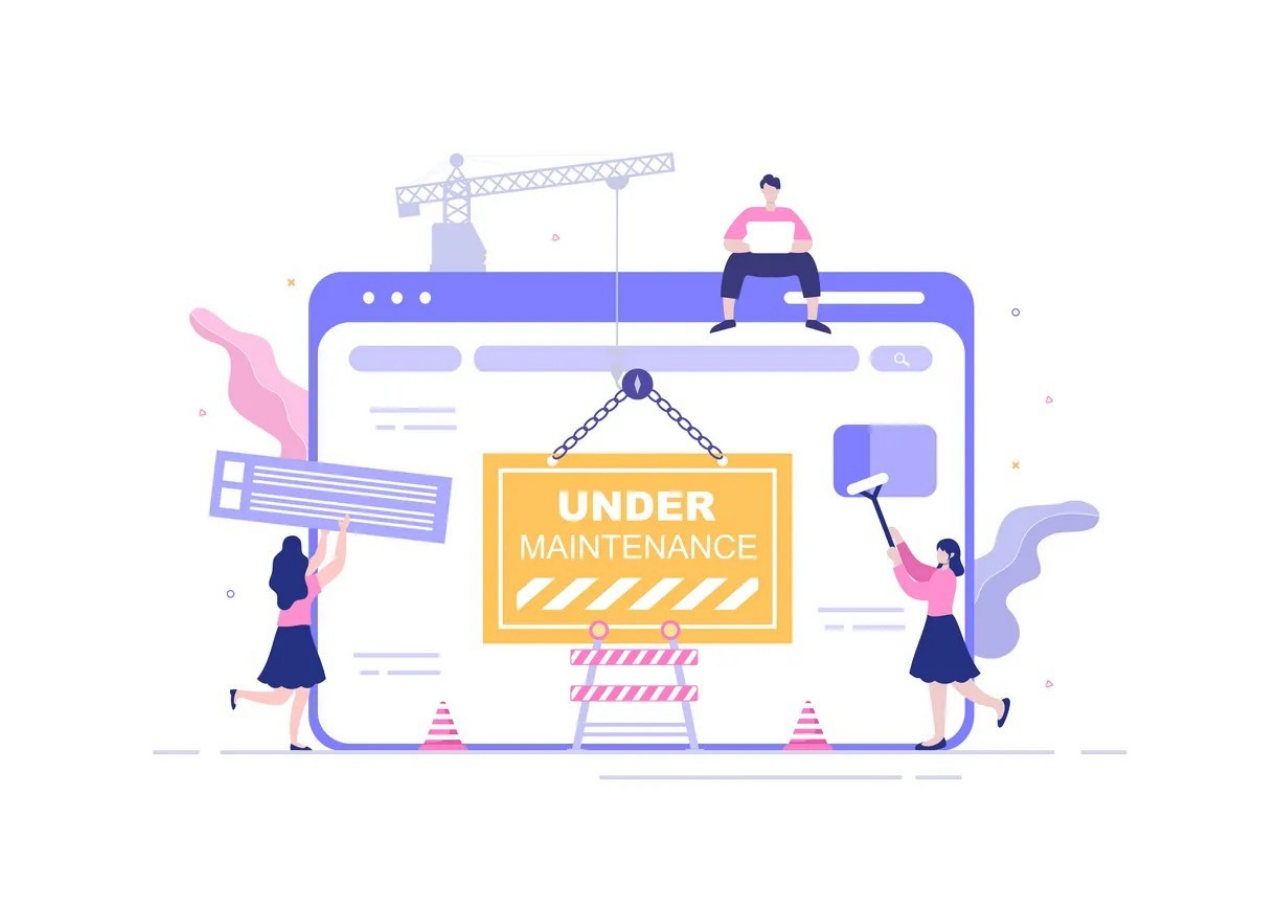
<file: maintanence.html>
<!DOCTYPE html>
<html lang="en">
<head>
    <meta charset="UTF-8">
    <meta name="viewport" content="width=device-width, initial-scale=1.0">
    <title>maintenance</title>
    <link rel="stylesheet" href="extra.css">
</head>
<body>
    <div class="maintanence">
        <img src="./img/maintenance.jpg" alt="">
    </div>
    
</body>
</html>
</file>
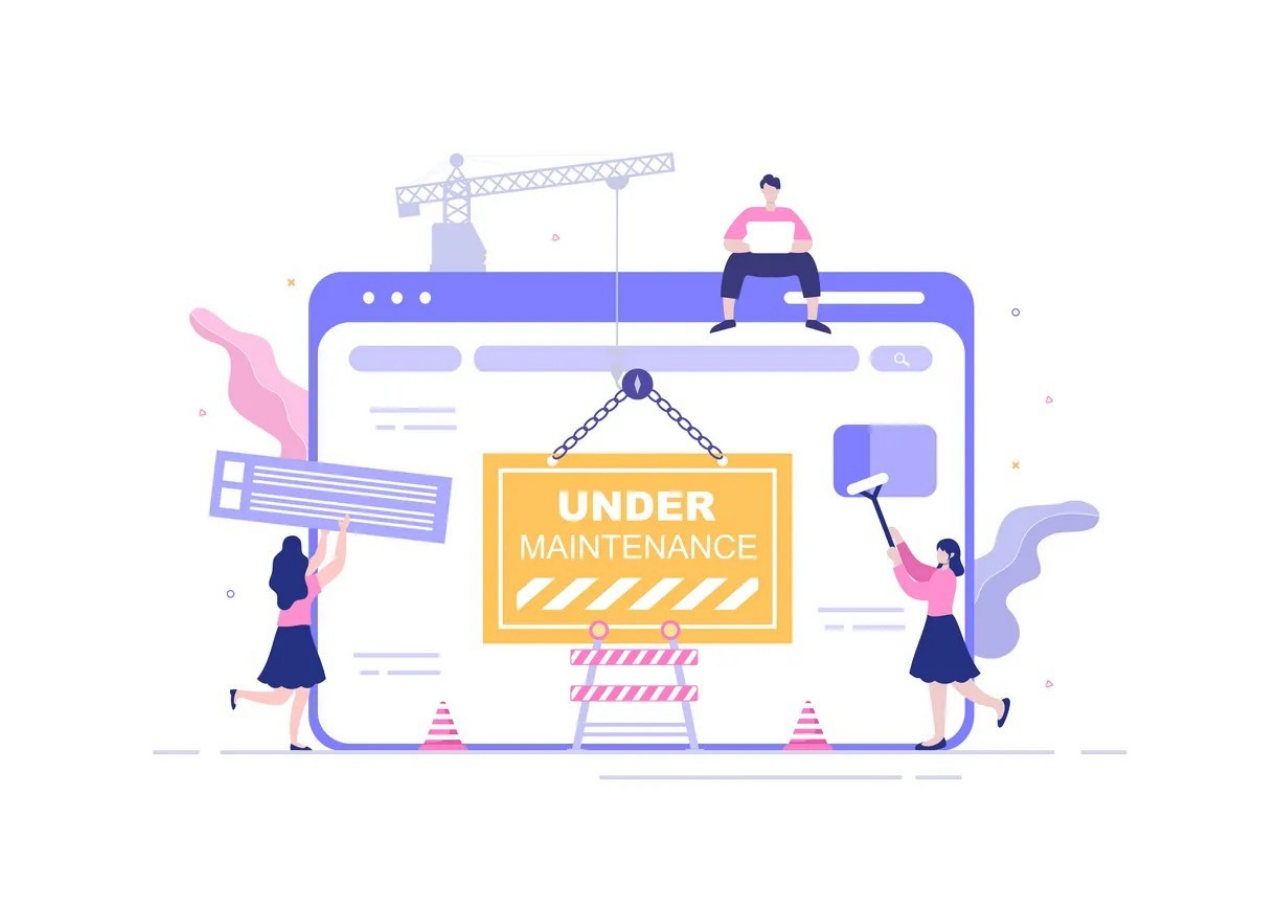
<file: mentenance.html>
<!DOCTYPE html>
<html lang="en">
<head>
    <meta charset="UTF-8">
    <meta name="viewport" content="width=device-width, initial-scale=1.0">
    <title>maintenance</title>
    <link rel="stylesheet" href="extra.css">
</head>
<body>
    <div class="maintanence">
        <img src="./img/maintenance.jpg" alt="">
    </div>
    
</body>
</html>
</file>
<file: extra.css>
.maintanence{
    height:100vh;
    display: flex;
    align-items: center;
    justify-content: center;
}
.maintanence img{
    height:80%;
}
</file>
